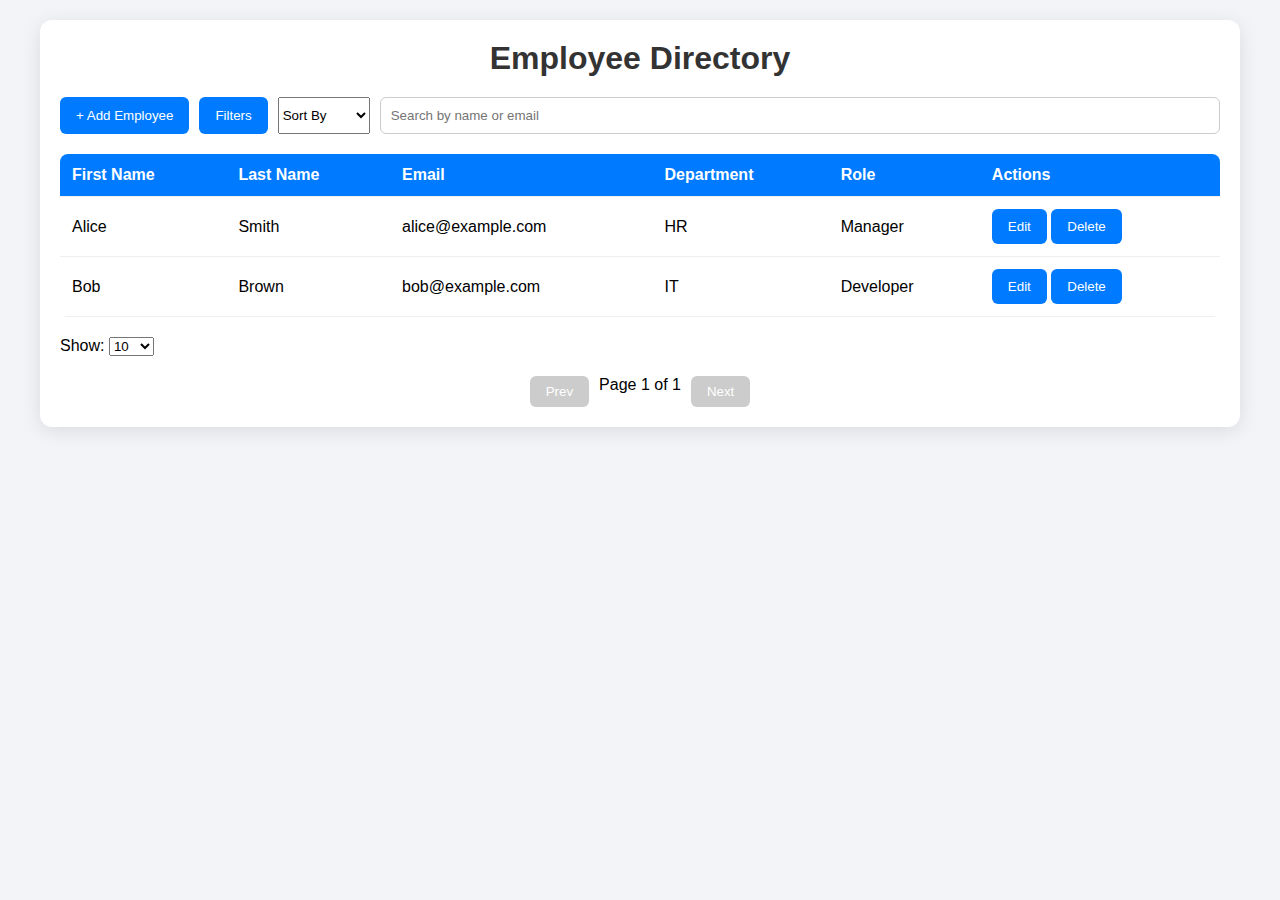
<file: index.html>
<!DOCTYPE html>
<html lang="en">
<head>
  <meta charset="UTF-8" />
  <title>Employee Directory</title>
  <link rel="stylesheet" href="styles.css" />
  <style>
    .pagination-controls {
      display: flex;
      justify-content: center;
      gap: 10px;
      margin-top: 20px;
    }

    .pagination-controls button {
      background-color: #007bff;
      color: white;
      border: none;
      padding: 8px 16px;
      border-radius: 6px;
      cursor: pointer;
      transition: background-color 0.3s ease;
    }

    .pagination-controls button:hover {
      background-color: #0056b3;
    }

    .pagination-controls button:disabled {
      background-color: #ccc;
      cursor: not-allowed;
    }
  </style>
</head>
<body>
  <div class="container">
    <header>
      <h1>Employee Directory</h1>
    </header>

    <!-- Controls -->
    <div class="controls">
      <button onclick="window.location.href='add_edit.html'">+ Add Employee</button>
      <button id="toggleFiltersBtn">Filters</button>

      <!-- Sort By Dropdown -->
      <select id="sortBy" onchange="sortBy(this.value)">
        <option value="">Sort By</option>
        <option value="firstName">First Name</option>
        <option value="department">Department</option>
        <option value="role">Role</option>
      </select>

      <input
        type="text"
        id="search"
        placeholder="Search by name or email"
        oninput="applyFilters()"
      />
    </div>

    <!-- Filter Panel (initially hidden) -->
    <div id="filterPanel" class="filter-panel hidden">
      <div class="filter-row">
        <input type="text" id="filterFirstName" placeholder="Filter by First Name" />
        <input type="text" id="filterDepartment" placeholder="Filter by Department" />
        <input type="text" id="filterRole" placeholder="Filter by Role" />
      </div>
      <div class="filter-actions">
        <button id="applyFiltersBtn">Apply</button>
        <button id="clearFiltersBtn">Clear</button>
        <button id="closeFiltersBtn">Close</button>
      </div>
    </div>

    <!-- Employee Table -->
    <table id="employee-table">
      <thead>
        <tr>
          <th>First Name</th>
          <th>Last Name</th>
          <th>Email</th>
          <th onclick="sortBy('department')">Department</th>
          <th>Role</th>
          <th>Actions</th>
        </tr>
      </thead>
      <tbody>
        <!-- Dynamic rows rendered via JS -->
      </tbody>
    </table>

    <!-- Page Size Selector -->
    <div class="pagination" style="margin-top: 20px;">
      <label>
        Show:
        <select id="pageSize" onchange="changePageSize(parseInt(this.value))">
          <option value="10">10</option>
          <option value="25">25</option>
          <option value="50">50</option>
          <option value="100">100</option>
        </select>
      </label>
    </div>

    <!-- Pagination Buttons -->
    <div class="pagination-controls">
      <button onclick="goToPage(currentPage - 1)" id="prevBtn">Prev</button>
      <span id="pageInfo">Page 1</span>
      <button onclick="goToPage(currentPage + 1)" id="nextBtn">Next</button>
    </div>
  </div>

  <script src="app.js"></script>
</body>
</html>
</file>
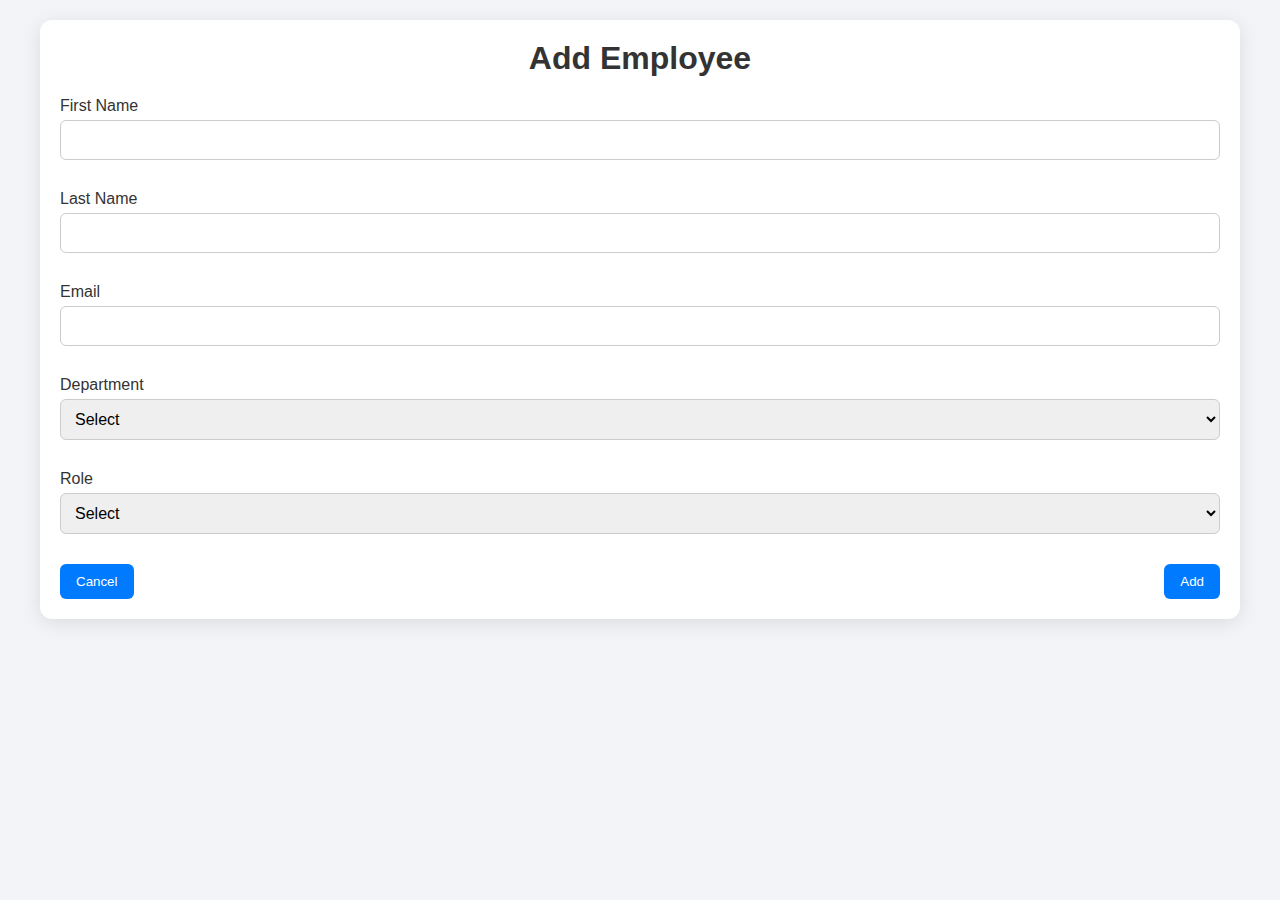
<file: add_edit.html>
<!DOCTYPE html>
<html lang="en">
<head>
  <meta charset="UTF-8" />
  <title>Add/Edit Employee</title>
  <link rel="stylesheet" href="styles.css" />
</head>
<body>
  <div class="form-container">
    <h1>Add Employee</h1>
    <form id="emp-form" onsubmit="submitForm(event)">
      <input type="hidden" id="employeeId" />

      <div class="form-row">
        <div class="form-group">
          <label for="firstName">First Name</label>
          <input type="text" id="firstName" required />
        </div>

        <div class="form-group">
          <label for="lastName">Last Name</label>
          <input type="text" id="lastName" required />
        </div>
      </div>

      <div class="form-row">
        <div class="form-group">
          <label for="email">Email</label>
          <input type="email" id="email" required />
        </div>

        <div class="form-group">
          <label for="department">Department</label>
          <select id="department" required>
            <option value="">Select</option>
            <option value="HR">HR</option>
            <option value="IT">IT</option>
            <option value="Finance">Finance</option>
          </select>
        </div>
      </div>

      <div class="form-row">
        <div class="form-group">
          <label for="role">Role</label>
          <select id="role" required>
            <option value="">Select</option>
            <option value="Manager">Manager</option>
            <option value="Developer">Developer</option>
            <option value="Analyst">Analyst</option>
          </select>
        </div>
      </div>

      <div class="form-actions">
        <button type="button" onclick="window.location.href='index.html'">Cancel</button>
        <button type="submit">Add</button>
      </div>
    </form>
  </div>

  <script src="app.js"></script>
</body>
</html>
</file>
<file: styles.css>
/* styles.css */

/* General Reset & Font */
* {
  box-sizing: border-box;
  font-family: 'Segoe UI', Tahoma, Geneva, Verdana, sans-serif;
  margin: 0;
  padding: 0;
}

body {
  background-color: #f2f4f8;
  padding: 20px;
}

.container, .form-container {
  max-width: 1200px;
  margin: auto;
  background: #fff;
  padding: 20px;
  border-radius: 12px;
  box-shadow: 0 4px 20px rgba(0, 0, 0, 0.1);
  animation: fadeIn 0.4s ease-in;
}

header h1 {
  text-align: center;
  margin-bottom: 20px;
  color: #333;
}

/* Buttons */
button {
  padding: 10px 16px;
  border: none;
  border-radius: 6px;
  background-color: #007bff;
  color: white;
  cursor: pointer;
  transition: background 0.3s;
}

button:hover {
  background-color: #0056b3;
}

button:disabled {
  background-color: #ccc;
  cursor: not-allowed;
}

.controls, .filters, .pagination {
  display: flex;
  flex-wrap: wrap;
  gap: 10px;
  justify-content: space-between;
  margin-bottom: 20px;
}

.controls input[type="text"] {
  flex: 1;
  padding: 10px;
  border: 1px solid #ccc;
  border-radius: 6px;
}

.filters input[type="text"] {
  padding: 8px;
  border: 1px solid #ccc;
  border-radius: 6px;
  min-width: 150px;
}

/* Table */
table {
  width: 100%;
  border-collapse: collapse;
  background: white;
  border-radius: 8px;
  overflow: hidden;
}

th, td {
  padding: 12px;
  text-align: left;
  border-bottom: 1px solid #eee;
}

th {
  background-color: #007bff;
  color: white;
  cursor: pointer;
}

/* Form Styling */
.form-container h1 {
  text-align: center;
  margin-bottom: 20px;
  color: #333;
}

.form-group, .form-row {
  margin-bottom: 15px;
  display: flex;
  flex-direction: column;
}

.form-row {
  display: flex;
  gap: 15px;
}

.form-group label {
  margin-bottom: 5px;
  color: #333;
}

.form-group input,
.form-group select {
  padding: 10px;
  border: 1px solid #ccc;
  border-radius: 6px;
  font-size: 1rem;
}

.form-actions {
  display: flex;
  justify-content: space-between;
  gap: 10px;
}

/* Animations */
@keyframes fadeIn {
  from { opacity: 0; transform: translateY(10px); }
  to { opacity: 1; transform: translateY(0); }
}

/* Responsive */
@media (max-width: 768px) {
  .controls, .filters, .pagination {
    flex-direction: column;
    align-items: stretch;
  }

  .form-row {
    flex-direction: column;
  }
}
/* Filter Panel Styling */
.filter-panel {
  background: #f1f1f1;
  padding: 1rem;
  border: 1px solid #ccc;
  margin-top: 1rem;
  animation: slideDown 0.3s ease;
}

.filter-row {
  display: flex;
  gap: 10px;
  margin-bottom: 10px;
}

.filter-actions {
  display: flex;
  gap: 10px;
}

/* Hide the panel initially */
.hidden {
  display: none;
}

@keyframes slideDown {
  from {
    opacity: 0;
    transform: translateY(-10%);
  }
  to {
    opacity: 1;
    transform: translateY(0);
  }
}
</file>
